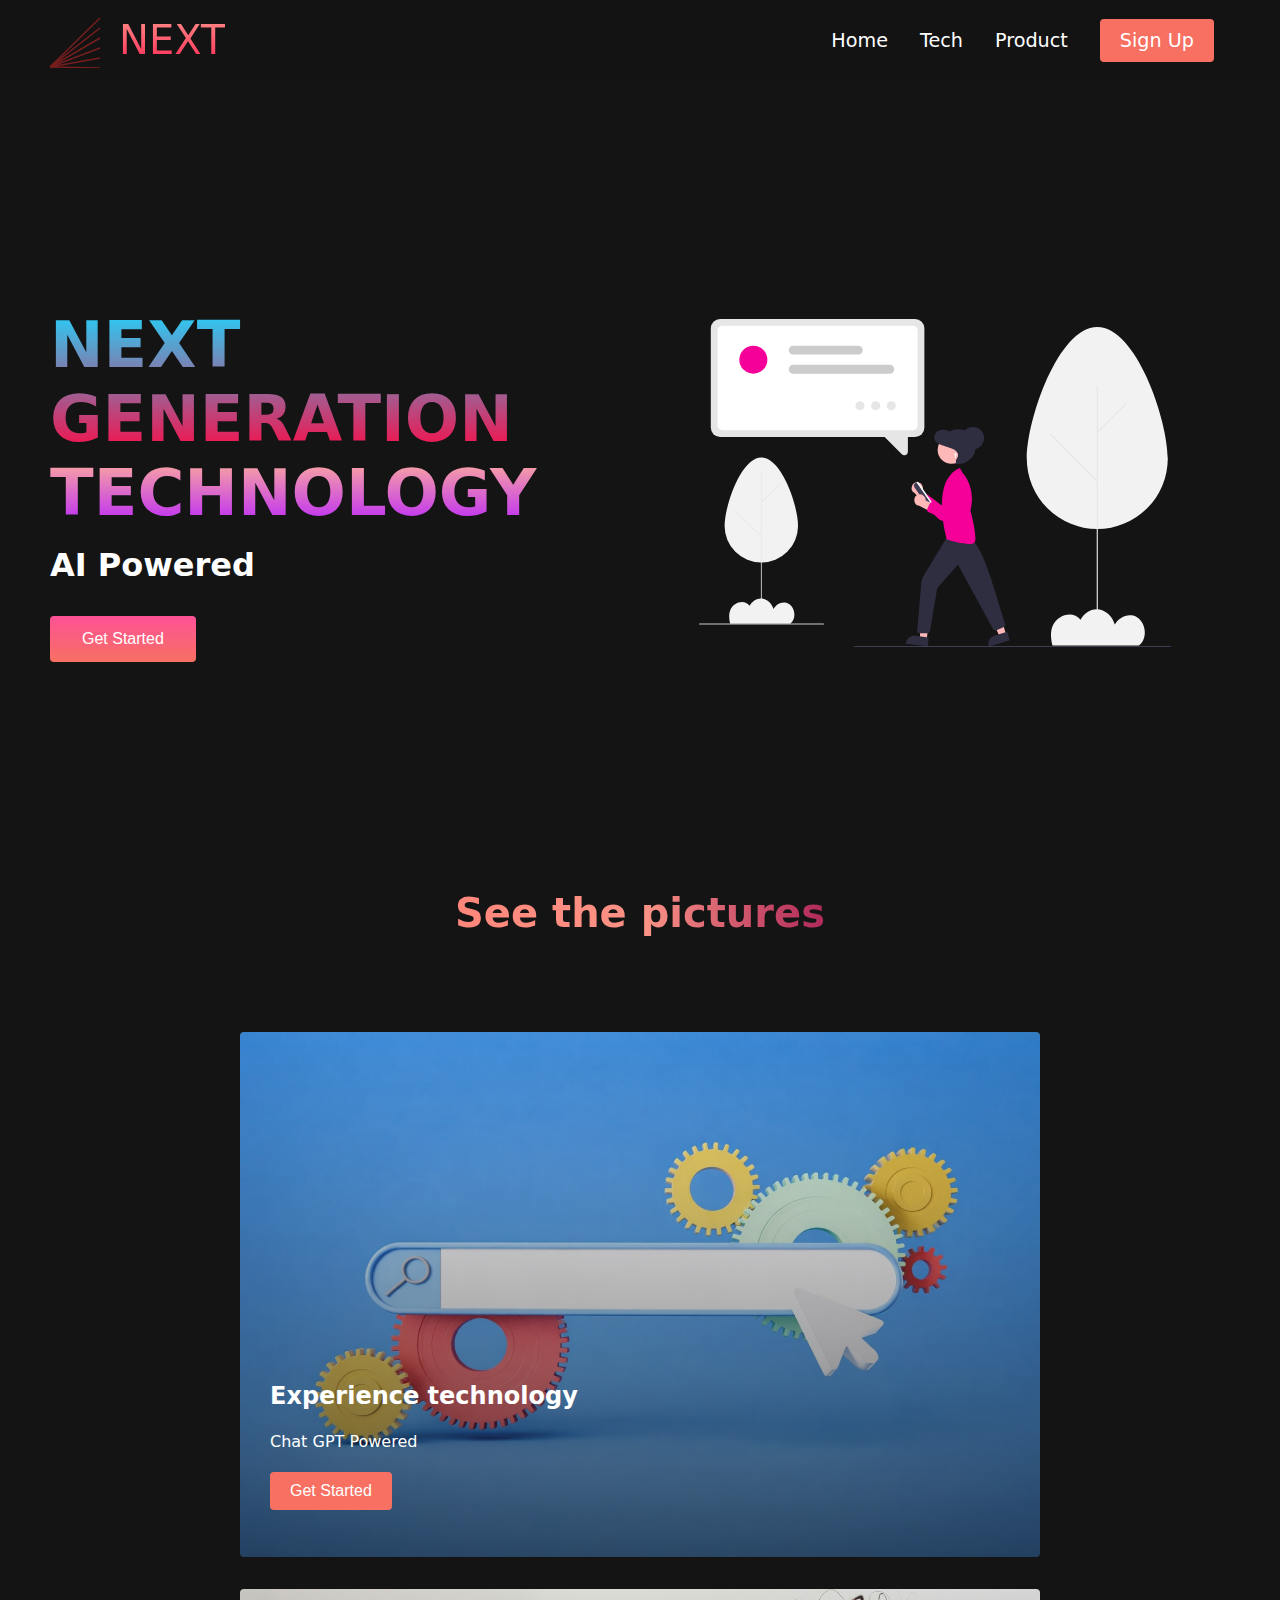
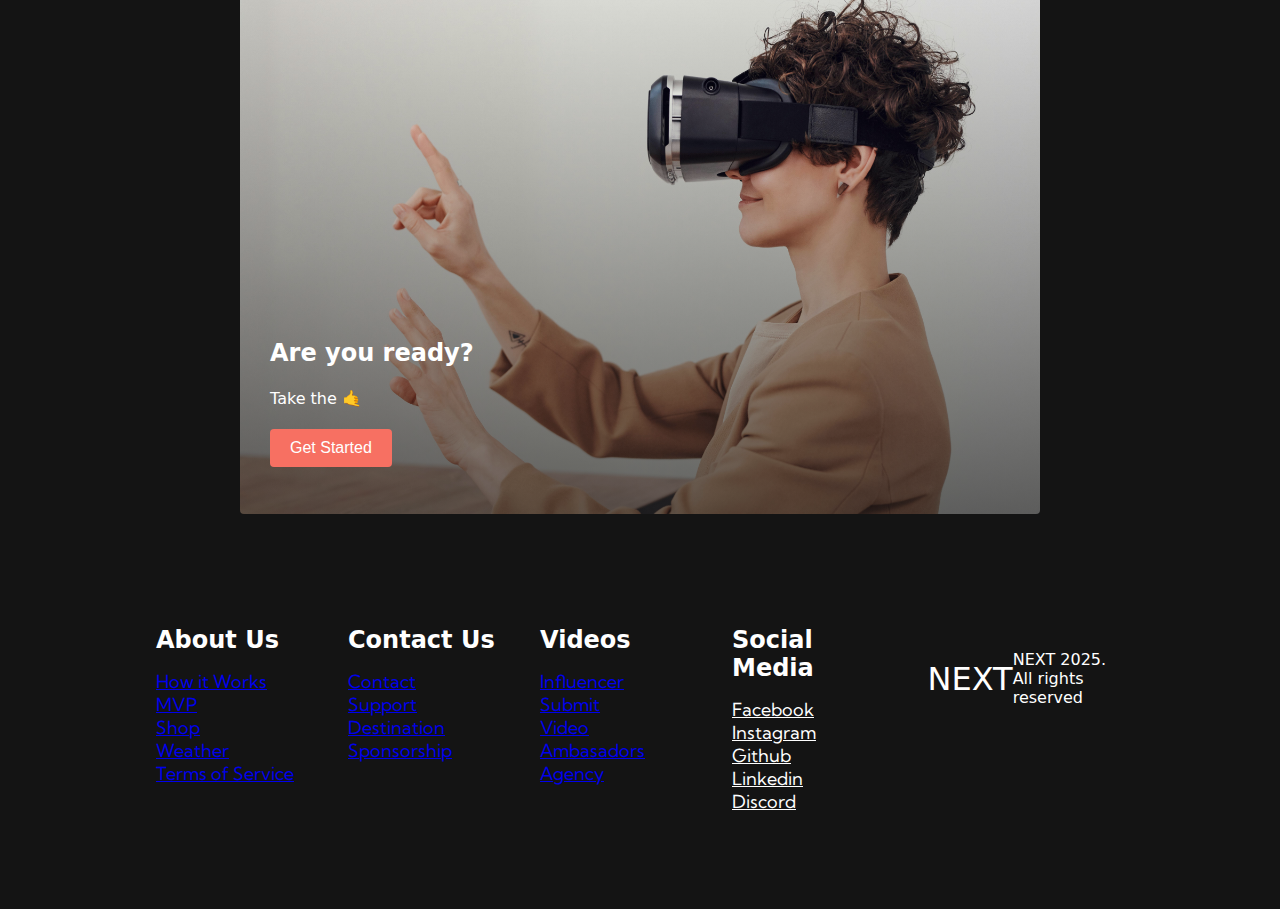
<file: index.html>
<!DOCTYPE html>
<html lang="en">
<head>
    <meta charset="UTF-8">
    <meta name="viewport" content="width=device-width, initial-scale=1.0">
    <title>NEXT Website</title>
    <link rel="stylesheet" href="style.css">
    <link href="https://fonts.googleapis.com/css2?family=Kumbh+Sans:wght@400;800&display=swap">

    <link
  rel="stylesheet"
  href="https://cdn.jsdelivr.net/npm/@fortawesome/fontawesome-free@6.5.0/css/all.min.css"
  integrity="sha512-C5pU+8ZZrVSu2VvulaHYodEc/WWEDuJeayQMZT6X0hgqP/d9vywgq6Z9erjRzCQXDpUe1koRaSPo6e7/jTEX1A=="
  crossorigin="anonymous"
  referrerpolicy="no-referrer"
>


</head>
<body>
    <!--Navbar Section-->
<nav class="navbar">
    <div class="navbar__container">
        <a href="/" id="navbar__logo">
            <h1 class = "i"> <svg width="69" height="50" xmlns="http://www.w3.org/2000/svg">

 <g class="my-line">
  <title>Layer 1</title>
  <line stroke="#000" stroke-linecap="undefined" stroke-linejoin="undefined" id="svg_1" x1="50" y1="50" x2="0" y2="49" fill="none"/>
  <line stroke="#000" stroke-linecap="undefined" stroke-linejoin="undefined" id="svg_6" x1="50" y1="40" x2="0" y2="49" fill="none"/>
  <line stroke="#000" stroke-linecap="undefined" stroke-linejoin="undefined" id="svg_8" x1="50" y1="30" x2="0" y2="49" fill="none"/>
  <line stroke="#000" stroke-linecap="undefined" stroke-linejoin="undefined" id="svg_10" x1="50" y1="20" x2="0" y2="49" fill="none"/>
  <line stroke="#000" stroke-linecap="undefined" stroke-linejoin="undefined" id="svg_14" x1="50" y1="10" x2="0" y2="49" fill="none"/>
  <line stroke="#000" stroke-linecap="undefined" stroke-linejoin="undefined" id="svg_16" x1="50" y1="0" x2="0" y2="49" fill="none"/>
 </g>
</svg></h1>
            NEXT</a>
        
            <div class="navbar__toggle" id="mobile-menu">
                <span class="bar"></span><span class="bar"></span>
                <span class="bar"></span>
            </div>
            <ul class="navbar__menu">
                <li class="navbar__item">
                    <a href="/" class="navbar__links">Home</a>
                </li>
                <li class="navbar__item">
                    <a href="tech.html" class="navbar__links">Tech</a>
                </li>
                <li class="navbar__item">
                    <a href="/" class="navbar__links">Product</a>
                </li>
                <li class="navbar__btn">
                    <a href="/" class="button"> Sign Up </a>
                </li>
            </ul>
    </div>
</nav>
 <!--Hero Section-->
<div class="main">
    <div class="main__container">
        <div class="main__content">
            <h1>NEXT GENERATION</h1>
            <h2>TECHNOLOGY</h2>
            <p>AI Powered</p>
            <button class = "main__btn">
                <a href="/">Get Started</a>
            </button>
        </div>
        <div class="main__img--container">
            <img src="images/undraw_modern-life_nfjp.svg" alt="pic" id="main__img">
        </div>  
    </div>
</div>

<!--Services Section-->

<div class="services">
<h1>See the pictures</h1>
<div class="services__container">
    <div class="services__card">
        <h2>Experience technology</h2>
        <p>Chat GPT Powered</p>
        <button> Get Started</button>
    </div>
   <div class="services__card">
        <h2>Are you ready?</h2>
        <p>Take the 🤙</p>
        <button> Get Started</button>
    </div>
</div>
</div>

<!-- Footer Section -->
<div class="footer__container">
    <div class="footer__links">
        <div class="footer__link--wrapper">
            <div class="footer__link--items">
                <h2>About Us</h2>
                <a href="/">How it Works</a>
                <a href="MVP/mvp.html">MVP</a>
                <a href="shop.html">Shop</a>
                <a href="weather.html">Weather</a>
                <a href="/">Terms of Service</a>
            </div>
            <div class="footer__link--items">
                <h2>Contact Us</h2>
                <a href="/">Contact</a>
                <a href="/">Support</a>
                <a href="/">Destination</a>
                <a href="/">Sponsorship</a>
            </div>
        
        
            <div class="footer__link--items">
                <h2>Videos</h2>
                <a href="/">Influencer</a>
                <a href="/">Submit</a>
                <a href="/">Video</a>
                <a href="/">Ambasadors</a>
                <a href="/">Agency</a>
            </div>
            
            <div class="footer__link--items">
                <h2>Social Media</h2>

                    <a href="/" class="social__icon--link" target="_blank">
                        <i class="fab fa-facebook"></i>
                        Facebook
                    </a>
                <a href="/" class="social__icon--link" target="_blank">
                        <i class="fab fa-instagram"></i>
                            Instagram
                </a>                       
                <a href="/" class="social__icon--link" target="_blank">
                        <i class="fab fa-github"></i>
                            Github          
                </a>         
                 <a href="/" class="social__icon--link" target="_blank">
                        <i class="fab fa-linkedin"></i>
                            Linkedin      
                </a>
                <a href="/" class="social__icon--link" target="_blank">
                        <i class="fab fa-discord"></i>
                            Discord        
                </a>
            </div>
        </div>
        <div class="social__media">
            <div class="social__media--wrap">
                <div class="footer__logo">
                    <a href="" id="footer__logo"><i class="fas 
                        fa-gem"></i>NEXT</a>
                </div>
                <p class="website__rights">NEXT 2025. All rights reserved</p>
                </div>
            </div>
        </div>
        </div>
    </div>

</div>


<script src="app.js"></script>
<script src="weather.js"></script>

</body>
</html>
</file>
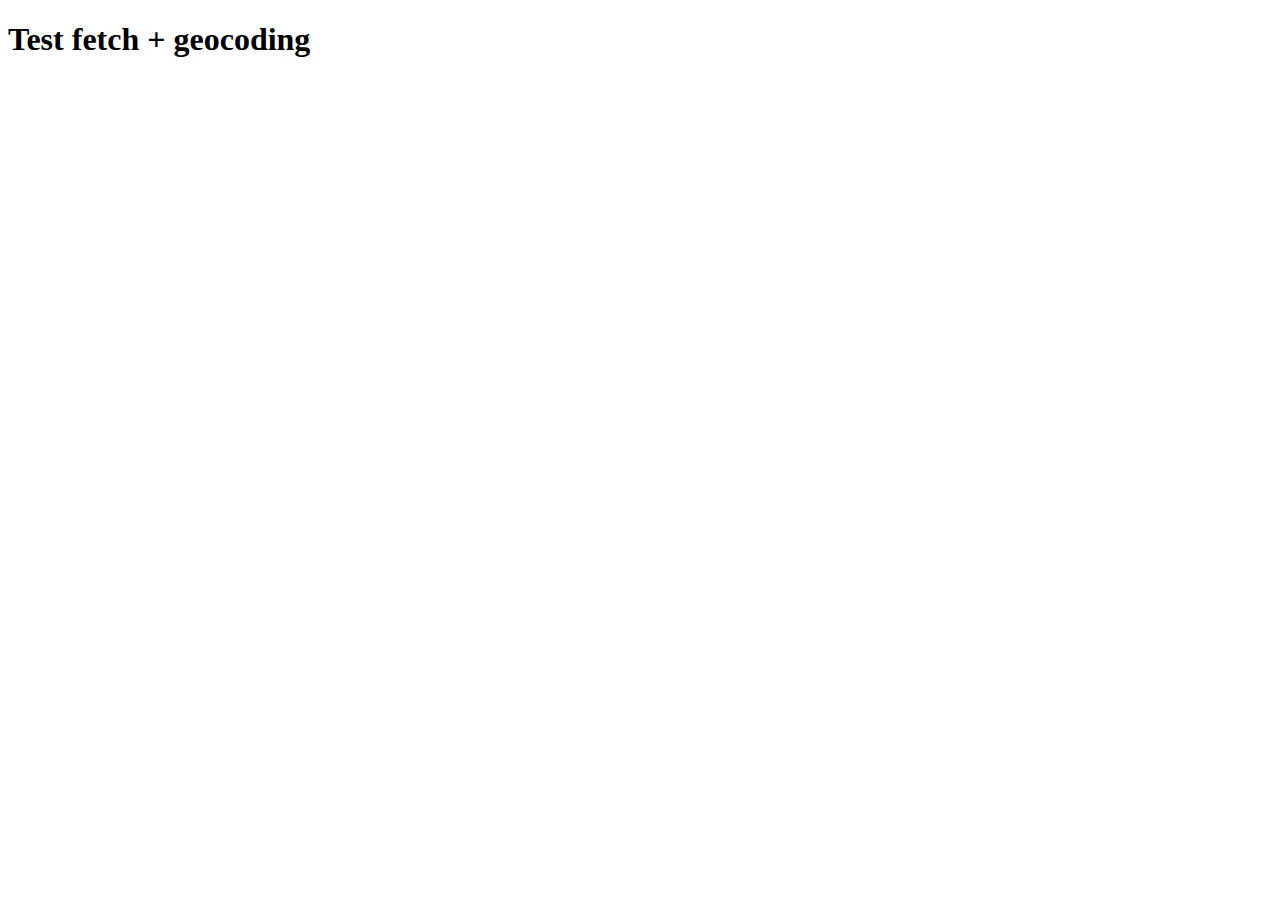
<file: geolocal.html>
<!DOCTYPE html>
<html lang="pl">
<head>
  <meta charset="UTF-8">
  <title>Test fetch</title>
</head>
<body>
  <h1>Test fetch + geocoding</h1>

  <script>
  const API_KEY = "x";
    const CITY = "Warsaw";

    console.log("✳️ Script wystartował");

    const url = `https://api.openweathermap.org/geo/1.0/direct?q=${CITY}&limit=1&appid=${API_KEY}`;
    console.log("🔗 URL:", url);

    fetch(url)
      .then(res => {
        console.log("✅ Odpowiedź z serwera, status:", res.status);
        return res.json();
      })
      .then(data => {
        console.log("📦 JSON z geocoding:", data);
        if (!data || data.length === 0) {
          console.log("⚠️ Brak wyników dla miasta");
          return;
        }
        const first = data[0];
        console.log("📍 Miasto:", first.name, "lat:", first.lat, "lon:", first.lon);
      })
      .catch(err => {
        console.error("💥 Błąd fetch:", err);
      });
  </script>
</body>
</html>
</file>
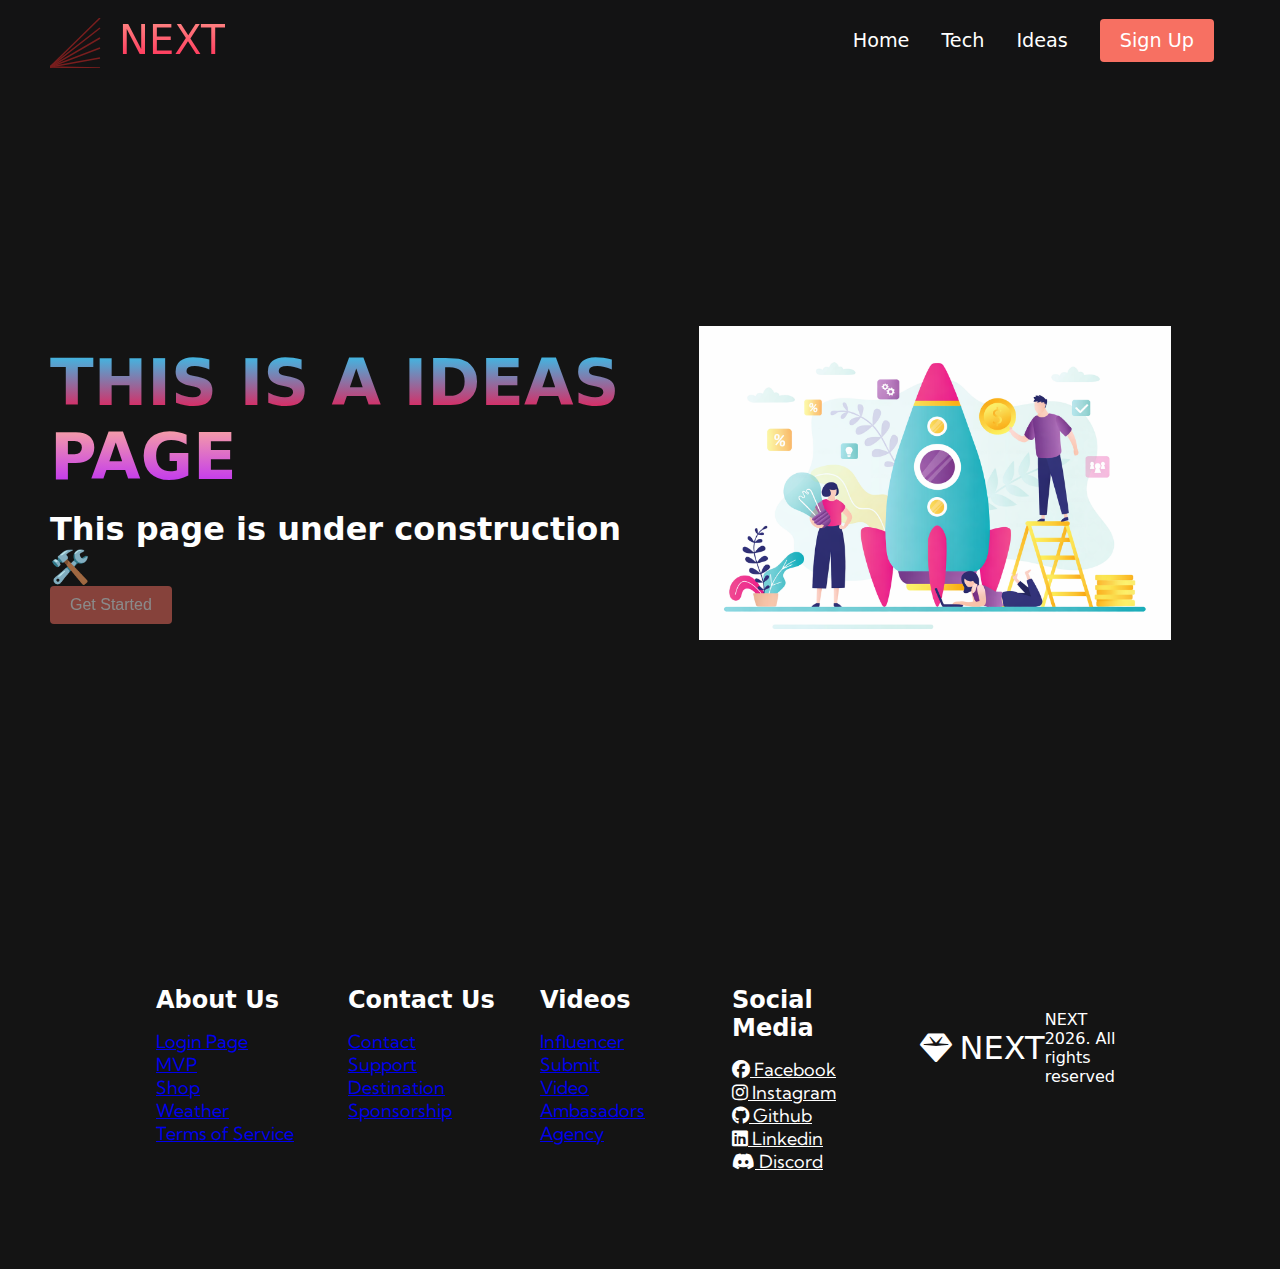
<file: product.html>
<!DOCTYPE html>
<html lang="en">
<head>
    <meta charset="UTF-8">
    <meta name="viewport" content="width=device-width, initial-scale=1.0">
    <title>NEXT Website</title>
    <link rel="stylesheet" href="style.css">
    <link href="https://fonts.googleapis.com/css2?family=Kumbh+Sans:wght@400;800&display=swap">

<link href="https://fonts.googleapis.com/css2?family=Kumbh+Sans:wght@400;800&display=swap">

    <link
     rel="stylesheet" href="https://cdnjs.cloudflare.com/ajax/libs/font-awesome/6.5.0/css/all.min.css"
>



</head>
<body>
    <!--Navbar Section-->
<nav class="navbar">
    <div class="navbar__container">
        <a href="/" id="navbar__logo">
            <h1 class = "i"> <svg width="69" height="50" xmlns="http://www.w3.org/2000/svg">

 <g class="my-line">
  <title>Layer 1</title>
  <line stroke="#000" stroke-linecap="undefined" stroke-linejoin="undefined" id="svg_1" x1="50" y1="50" x2="0" y2="49" fill="none"/>
  <line stroke="#000" stroke-linecap="undefined" stroke-linejoin="undefined" id="svg_6" x1="50" y1="40" x2="0" y2="49" fill="none"/>
  <line stroke="#000" stroke-linecap="undefined" stroke-linejoin="undefined" id="svg_8" x1="50" y1="30" x2="0" y2="49" fill="none"/>
  <line stroke="#000" stroke-linecap="undefined" stroke-linejoin="undefined" id="svg_10" x1="50" y1="20" x2="0" y2="49" fill="none"/>
  <line stroke="#000" stroke-linecap="undefined" stroke-linejoin="undefined" id="svg_14" x1="50" y1="10" x2="0" y2="49" fill="none"/>
  <line stroke="#000" stroke-linecap="undefined" stroke-linejoin="undefined" id="svg_16" x1="50" y1="0" x2="0" y2="49" fill="none"/>
 </g>
</svg></h1>
            NEXT</a>
        
            <div class="navbar__toggle" id="mobile-menu">
                <span class="bar"></span><span class="bar"></span>
                <span class="bar"></span>
            </div>
            <ul class="navbar__menu">
                <li class="navbar__item">
                    <a href="/" class="navbar__links">Home</a>
                </li>
                <li class="navbar__item">
                    <a href="tech.html" class="navbar__links">Tech</a>
                </li>
                <li class="navbar__item">
                    <a href="product.html" class="navbar__links">Ideas</a>
                </li>
                <li class="navbar__btn">
                    <a href="LoginPage/login.html" class="button"> Sign Up </a>
                </li>
            </ul>
    </div>
</nav>
 <!--Hero Section-->
<div class="main">
    <div class="main__container">
        <div class="main__content">
            <h1>THIS IS A IDEAS</h1>
            <h2>PAGE</h2>
            <p>This page is under construction 🛠️</p>
            <button class = "main__btn1">
                <a>Get Started</a>
            </button>
        </div>
        <div class="main__img--container">
            <img src="images/pic5.png" alt="pic" id="main__img">
        </div>  
    </div>
</div>

<!--Services Section-->



<!-- Footer Section -->
<div class="footer__container">
    <div class="footer__links">
        <div class="footer__link--wrapper">
            <div class="footer__link--items">
                <h2>About Us</h2>
                <a href="LoginPage/login.html">Login Page</a>
                <a href="MVP/mvp.html">MVP</a>
                <a href="shop.html">Shop</a>
                <a href="weather.html">Weather</a>
                <a href="/">Terms of Service</a>
            </div>
            <div class="footer__link--items">
                <h2>Contact Us</h2>
                <a href="/">Contact</a>
                <a href="/">Support</a>
                <a href="/">Destination</a>
                <a href="/">Sponsorship</a>
            </div>
        
        
            <div class="footer__link--items">
                <h2>Videos</h2>
                <a href="/">Influencer</a>
                <a href="/">Submit</a>
                <a href="/">Video</a>
                <a href="/">Ambasadors</a>
                <a href="/">Agency</a>
            </div>
            
            <div class="footer__link--items">
                <h2>Social Media</h2>

                    <a href="/" class="social__icon--link" target="_blank">
                        <i class="fab fa-facebook"></i>
                        Facebook
                    </a>
                <a href="/" class="social__icon--link" target="_blank">
                        <i class="fab fa-instagram"></i>
                            Instagram
                </a>                       
                <a href="https://github.com/erykstack" class="social__icon--link" target="_blank">
                        <i class="fab fa-github"></i>
                            Github          
                </a>         
                 <a href="/" class="social__icon--link" target="_blank">
                        <i class="fab fa-linkedin"></i>
                            Linkedin      
                </a>
                <a href="/" class="social__icon--link" target="_blank">
                        <i class="fab fa-discord"></i>
                            Discord        
                </a>
            </div>
        </div>
        <div class="social__media">
            <div class="social__media--wrap">
                <div class="footer__logo">
                    <a href="index.html" id="footer__logo"><i class="fas 
                        fa-gem"></i>NEXT</a>
                </div>
                <p class="website__rights">NEXT 2026. All rights reserved</p>
                </div>
            </div>
        </div>
        </div>
    </div>

</div>


<script src="app.js"></script>

</body>
</html>
</file>
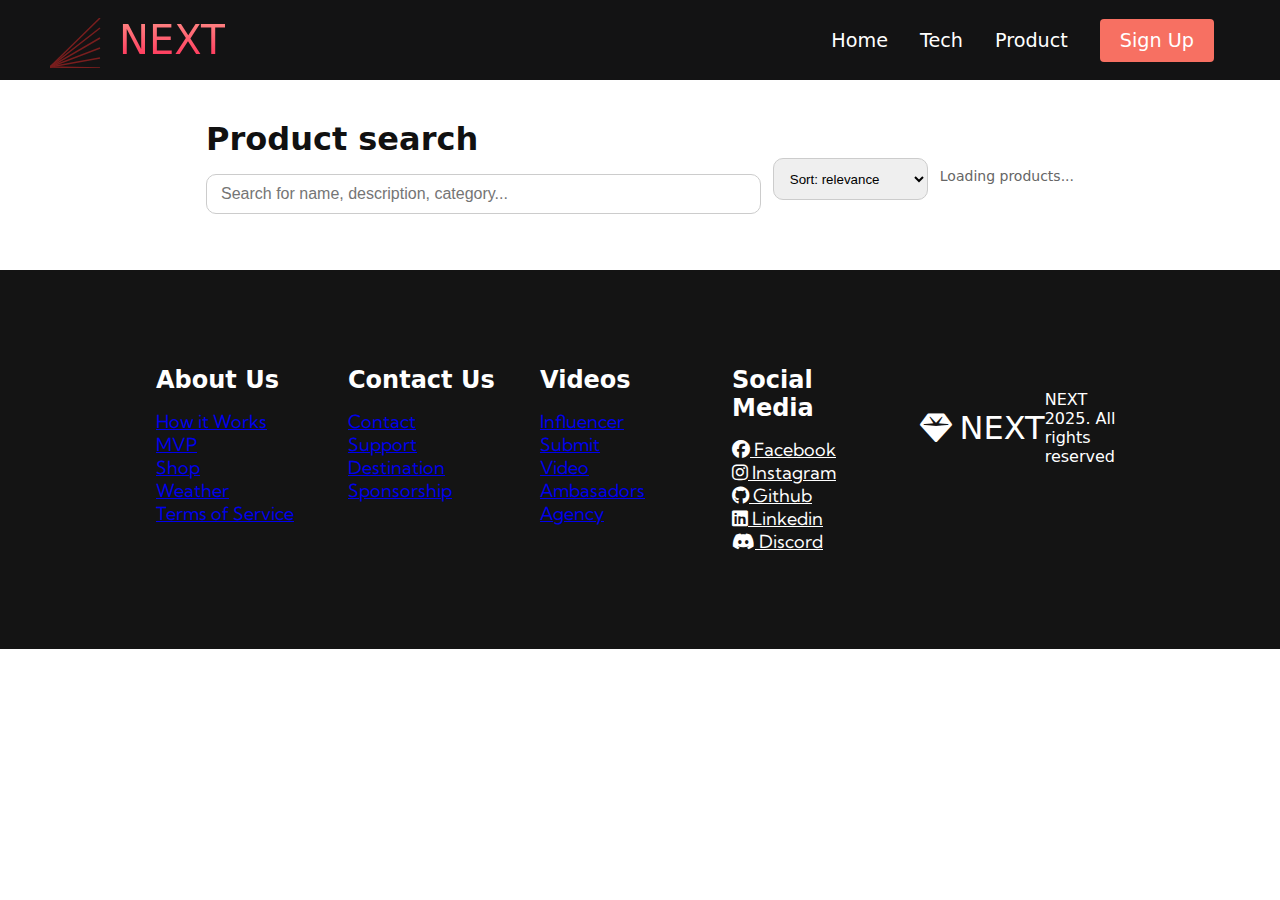
<file: shop.html>
<!DOCTYPE html>
<html lang="en">
<head>
    <meta charset="UTF-8">
    <meta name="viewport" content="width=device-width, initial-scale=1.0">
    <title>Online Shop</title>
    <link rel="stylesheet" href="style.css">
    <link rel="stylesheet" href="shop.css">
    <link href="https://fonts.googleapis.com/css2?family=Kumbh+Sans:wght@400;800&display=swap">

    <link
     rel="stylesheet" href="https://cdnjs.cloudflare.com/ajax/libs/font-awesome/6.5.0/css/all.min.css"
>


</head>
<body>
    <!--Navbar Section-->
<nav class="navbar">
    <div class="navbar__container">
        <a href="/" id="navbar__logo">
            <h1 class = "i"> <svg width="69" height="50" xmlns="http://www.w3.org/2000/svg">

 <g class="my-line">
  <title>Layer 1</title>
  <line stroke="#000" stroke-linecap="undefined" stroke-linejoin="undefined" id="svg_1" x1="50" y1="50" x2="0" y2="49" fill="none"/>
  <line stroke="#000" stroke-linecap="undefined" stroke-linejoin="undefined" id="svg_6" x1="50" y1="40" x2="0" y2="49" fill="none"/>
  <line stroke="#000" stroke-linecap="undefined" stroke-linejoin="undefined" id="svg_8" x1="50" y1="30" x2="0" y2="49" fill="none"/>
  <line stroke="#000" stroke-linecap="undefined" stroke-linejoin="undefined" id="svg_10" x1="50" y1="20" x2="0" y2="49" fill="none"/>
  <line stroke="#000" stroke-linecap="undefined" stroke-linejoin="undefined" id="svg_14" x1="50" y1="10" x2="0" y2="49" fill="none"/>
  <line stroke="#000" stroke-linecap="undefined" stroke-linejoin="undefined" id="svg_16" x1="50" y1="0" x2="0" y2="49" fill="none"/>
 </g>
</svg></h1>
            NEXT</a>
        
            <div class="navbar__toggle" id="mobile-menu">
                <span class="bar"></span><span class="bar"></span>
                <span class="bar"></span>
            </div>
            <ul class="navbar__menu">
                <li class="navbar__item">
                    <a href="/" class="navbar__links">Home</a>
                </li>
                <li class="navbar__item">
                    <a href="tech.html" class="navbar__links">Tech</a>
                </li>
                <li class="navbar__item">
                    <a href="/" class="navbar__links">Product</a>
                </li>
                <li class="navbar__btn">
                    <a href="/" class="button"> Sign Up </a>
                </li>
            </ul>
    </div>
</nav>


<!-- Shop Section -->
 
<main class ="container">
    <h1>Product search</h1>
    <div class="search-row">
        <div class="search-box">
         <input
            type = "text"
            id = "searchInput"
            placeholder="Search for name, description, category..."
            autocomplete="off"
            />
            <ul id = "suggestions" class="suggestions hidden" role="listbox" aria-label="Hints"></ul>
        </div>
       
        
        <select id="sortSelect" class="sort">

            <option value = "relevance">Sort: relevance</option>
            <option value = "priceAsc">Price: Ascending</option>
            <option value = "priceDesc">Price: Descending</option>
            <option value = "titleAsc">Title: A-Z</option>
            <option value = "titleDesc">Title: Z-A</option>
            
        </select>
        <div id= "status" class="status">Loading products...</div>
        
    </div>
    <section id="products" class="products" aria-live="polite"></section>
</main>

<!-- Footer Section -->
<div class="footer__container">
    <div class="footer__links">
        <div class="footer__link--wrapper">
            <div class="footer__link--items">
                <h2>About Us</h2>
                <a href="/">How it Works</a>
                 <a href="MVP/mvp.html">MVP</a>
                <a href="shop.html">Shop</a>
                <a href="weather.html">Weather</a>
                <a href="/">Terms of Service</a>
            </div>
            <div class="footer__link--items">
                <h2>Contact Us</h2>
                <a href="/">Contact</a>
                <a href="/">Support</a>
                <a href="/">Destination</a>
                <a href="/">Sponsorship</a>
            </div>
        
        
            <div class="footer__link--items">
                <h2>Videos</h2>
                <a href="/">Influencer</a>
                <a href="/">Submit</a>
                <a href="/">Video</a>
                <a href="/">Ambasadors</a>
                <a href="/">Agency</a>
            </div>
            
            <div class="footer__link--items">
                <h2>Social Media</h2>

                    <a href="/" class="social__icon--link" target="_blank">
                        <i class="fab fa-facebook"></i>
                        Facebook
                    </a>
                <a href="/" class="social__icon--link" target="_blank">
                        <i class="fab fa-instagram"></i>
                            Instagram
                </a>                       
                <a href="/" class="social__icon--link" target="_blank">
                        <i class="fab fa-github"></i>
                            Github          
                </a>         
                 <a href="/" class="social__icon--link" target="_blank">
                        <i class="fab fa-linkedin"></i>
                            Linkedin      
                </a>
                <a href="/" class="social__icon--link" target="_blank">
                        <i class="fab fa-discord"></i>
                            Discord        
                </a>
            </div>
        </div>
        <div class="social__media">
            <div class="social__media--wrap">
                <div class="footer__logo">
                    <a href="" id="footer__logo"><i class="fas 
                        fa-gem"></i>NEXT</a>
                </div>
                <p class="website__rights">NEXT 2025. All rights reserved</p>
                </div>
            </div>
        </div>
        </div>
    </div>

</div>


<script src="shop.js" defer></script>
<script src="app.js"></script>

</body>
</html>
</file>
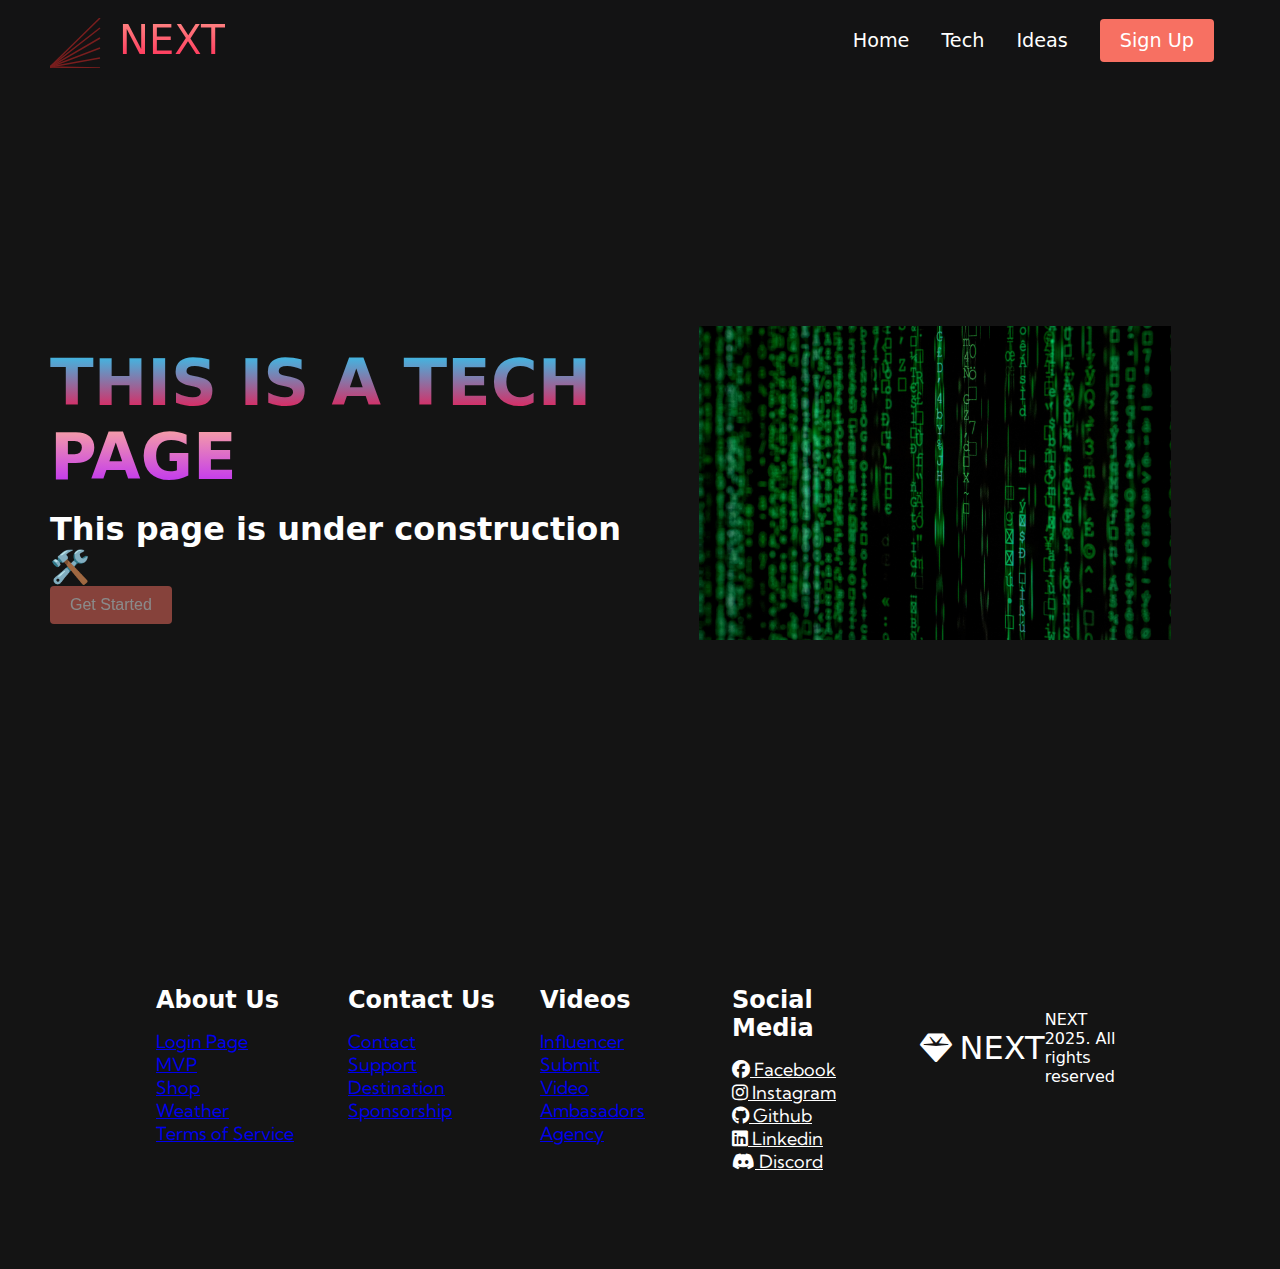
<file: tech.html>
<!DOCTYPE html>
<html lang="en">
<head>
    <meta charset="UTF-8">
    <meta name="viewport" content="width=device-width, initial-scale=1.0">
    <title>NEXT Website</title>
    <link rel="stylesheet" href="style.css">
    <link href="https://fonts.googleapis.com/css2?family=Kumbh+Sans:wght@400;800&display=swap">

<link href="https://fonts.googleapis.com/css2?family=Kumbh+Sans:wght@400;800&display=swap">

    <link
     rel="stylesheet" href="https://cdnjs.cloudflare.com/ajax/libs/font-awesome/6.5.0/css/all.min.css"
>



</head>
<body>
    <!--Navbar Section-->
<nav class="navbar">
    <div class="navbar__container">
        <a href="/" id="navbar__logo">
            <h1 class = "i"> <svg width="69" height="50" xmlns="http://www.w3.org/2000/svg">

 <g class="my-line">
  <title>Layer 1</title>
  <line stroke="#000" stroke-linecap="undefined" stroke-linejoin="undefined" id="svg_1" x1="50" y1="50" x2="0" y2="49" fill="none"/>
  <line stroke="#000" stroke-linecap="undefined" stroke-linejoin="undefined" id="svg_6" x1="50" y1="40" x2="0" y2="49" fill="none"/>
  <line stroke="#000" stroke-linecap="undefined" stroke-linejoin="undefined" id="svg_8" x1="50" y1="30" x2="0" y2="49" fill="none"/>
  <line stroke="#000" stroke-linecap="undefined" stroke-linejoin="undefined" id="svg_10" x1="50" y1="20" x2="0" y2="49" fill="none"/>
  <line stroke="#000" stroke-linecap="undefined" stroke-linejoin="undefined" id="svg_14" x1="50" y1="10" x2="0" y2="49" fill="none"/>
  <line stroke="#000" stroke-linecap="undefined" stroke-linejoin="undefined" id="svg_16" x1="50" y1="0" x2="0" y2="49" fill="none"/>
 </g>
</svg></h1>
            NEXT</a>
        
            <div class="navbar__toggle" id="mobile-menu">
                <span class="bar"></span><span class="bar"></span>
                <span class="bar"></span>
            </div>
            <ul class="navbar__menu">
                <li class="navbar__item">
                    <a href="index.html" class="navbar__links">Home</a>
                </li>
                <li class="navbar__item">
                    <a href="tech.html" class="navbar__links">Tech</a>
                </li>
                <li class="navbar__item">
                    <a href="product.html" class="navbar__links">Ideas</a>
                </li>
                <li class="navbar__btn">
                    <a href="LoginPage/login.html" class="button"> Sign Up </a>
                </li>
            </ul>
    </div>
</nav>
 <!--Hero Section-->
<div class="main">
    <div class="main__container">
        <div class="main__content">
            <h1>THIS IS A TECH</h1>
            <h2>PAGE</h2>
            <p>This page is under construction 🛠️</p>
            <button class = "main__btn1">
                <a>Get Started</a>
            </button>
        </div>
        <div class="main__img--container">
            <img src="images/pic3.jpg" alt="pic" id="main__img">
        </div>  
    </div>
</div>

<!--Services Section-->



<!-- Footer Section -->
<div class="footer__container">
    <div class="footer__links">
        <div class="footer__link--wrapper">
            <div class="footer__link--items">
                <h2>About Us</h2>
                <a href="LoginPage/login.html">Login Page</a>
                <a href="MVP/mvp.html">MVP</a>
                <a href="shop.html">Shop</a>
                <a href="weather.html">Weather</a>
                <a href="/">Terms of Service</a>
            </div>
            <div class="footer__link--items">
                <h2>Contact Us</h2>
                <a href="/">Contact</a>
                <a href="/">Support</a>
                <a href="/">Destination</a>
                <a href="/">Sponsorship</a>
            </div>
        
        
            <div class="footer__link--items">
                <h2>Videos</h2>
                <a href="/">Influencer</a>
                <a href="/">Submit</a>
                <a href="/">Video</a>
                <a href="/">Ambasadors</a>
                <a href="/">Agency</a>
            </div>
            
            <div class="footer__link--items">
                <h2>Social Media</h2>

                    <a href="/" class="social__icon--link" target="_blank">
                        <i class="fab fa-facebook"></i>
                        Facebook
                    </a>
                <a href="/" class="social__icon--link" target="_blank">
                        <i class="fab fa-instagram"></i>
                            Instagram
                </a>                       
                <a href="/" class="social__icon--link" target="_blank">
                        <i class="fab fa-github"></i>
                            Github          
                </a>         
                 <a href="/" class="social__icon--link" target="_blank">
                        <i class="fab fa-linkedin"></i>
                            Linkedin      
                </a>
                <a href="/" class="social__icon--link" target="_blank">
                        <i class="fab fa-discord"></i>
                            Discord        
                </a>
            </div>
        </div>
        <div class="social__media">
            <div class="social__media--wrap">
                <div class="footer__logo">
                    <a href="" id="footer__logo"><i class="fas 
                        fa-gem"></i>NEXT</a>
                </div>
                <p class="website__rights">NEXT 2025. All rights reserved</p>
                </div>
            </div>
        </div>
        </div>
    </div>

</div>


<script src="app.js"></script>

</body>
</html>
</file>
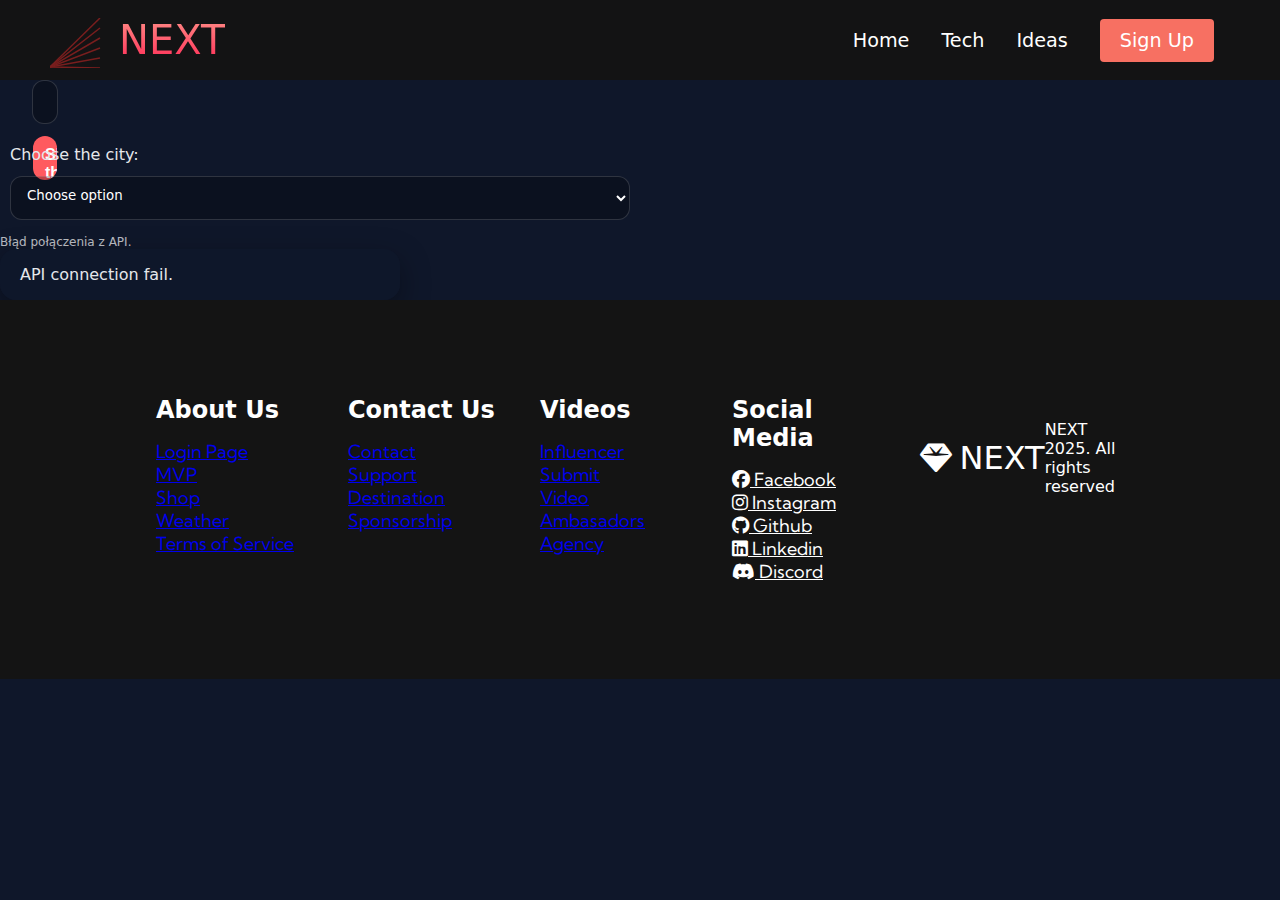
<file: weather.html>
<!DOCTYPE html>
<html lang="pl">
<head>
    <meta charset="UTF-8" />
    <title>Weather widget</title>

    <link rel="stylesheet" href="style.css">
   
    <link href="https://fonts.googleapis.com/css2?family=Kumbh+Sans:wght@400;800&display=swap">

    <link
     rel="stylesheet" href="https://cdnjs.cloudflare.com/ajax/libs/font-awesome/6.5.0/css/all.min.css"
>

</head>
<body>
    <!--Navbar Section-->
<nav class="navbar">
    <div class="navbar__container">
        <a href="/" id="navbar__logo">
            <h1 class = "i"> <svg width="69" height="50" xmlns="http://www.w3.org/2000/svg">

 <g class="my-line">
  <title>Layer 1</title>
  <line stroke="#000" stroke-linecap="undefined" stroke-linejoin="undefined" id="svg_1" x1="50" y1="50" x2="0" y2="49" fill="none"/>
  <line stroke="#000" stroke-linecap="undefined" stroke-linejoin="undefined" id="svg_6" x1="50" y1="40" x2="0" y2="49" fill="none"/>
  <line stroke="#000" stroke-linecap="undefined" stroke-linejoin="undefined" id="svg_8" x1="50" y1="30" x2="0" y2="49" fill="none"/>
  <line stroke="#000" stroke-linecap="undefined" stroke-linejoin="undefined" id="svg_10" x1="50" y1="20" x2="0" y2="49" fill="none"/>
  <line stroke="#000" stroke-linecap="undefined" stroke-linejoin="undefined" id="svg_14" x1="50" y1="10" x2="0" y2="49" fill="none"/>
  <line stroke="#000" stroke-linecap="undefined" stroke-linejoin="undefined" id="svg_16" x1="50" y1="0" x2="0" y2="49" fill="none"/>
 </g>
</svg></h1>
            NEXT</a>
        
            <div class="navbar__toggle" id="mobile-menu">
                <span class="bar"></span><span class="bar"></span>
                <span class="bar"></span>
            </div>
            <ul class="navbar__menu">
                <li class="navbar__item">
                    <a href="/" class="navbar__links">Home</a>
                </li>
                <li class="navbar__item">
                    <a href="tech.html" class="navbar__links">Tech</a>
                </li>
                <li class="navbar__item">
                    <a href="product.html" class="navbar__links">Ideas</a>
                </li>
                <li class="navbar__btn">
                    <a href="/" class="button"> Sign Up </a>
                </li>
            </ul>
    </div>
</nav>


<div class="city__input">
    <input id="city__input" type="text" placeholder="Type the city eg. Warsaw">
    <button id="city__save">Show the weather</button>
</div>

<div class="city__select">
    <label for=" city-select">Choose the city:</label>
    <select id= "city-select">
        <option value = "">Choose option</option>
        <option value = "Warsaw">Warsaw</option>   
        <option value = "Krakow">Krakow</option>
        <option value = "Gdansk">Gdansk</option>
        <option value = "Tokyo">Tokyo</option>
        <option value = "Osaka">Osaka</option>
        <option value = "Madrid">Madrid</option>
        <option value = "Berlin">Berlin</option>
        <option value = "Prague">Prague</option>
        <option value = "Sydney">Sydney</option>
        <option value = "New York" >New York</option>
        <option value = "Paris">Paris</option>
        <option value = "Taiwan">Taiwan</option>

    </select>
</div>

<div id="cityLocalization">
    Geographical coordination of the City
</div>

<div class="weather-widget" id="weather-widget">
    Weather loading…
</div>

<div class="footer__container">
    <div class="footer__links">
        <div class="footer__link--wrapper">
            <div class="footer__link--items">
                <h2>About Us</h2>
               <a href="LoginPage/login.html">Login Page</a>
                <a href="MVP/mvp.html">MVP</a>
                <a href="shop.html">Shop</a>
                <a href="weather.html">Weather</a>
                <a href="/">Terms of Service</a>
            </div>
            <div class="footer__link--items">
                <h2>Contact Us</h2>
                <a href="/">Contact</a>
                <a href="/">Support</a>
                <a href="/">Destination</a>
                <a href="/">Sponsorship</a>
            </div>
        
        
            <div class="footer__link--items">
                <h2>Videos</h2>
                <a href="/">Influencer</a>
                <a href="/">Submit</a>
                <a href="/">Video</a>
                <a href="/">Ambasadors</a>
                <a href="/">Agency</a>
            </div>
            
            <div class="footer__link--items">
                <h2>Social Media</h2>

                    <a href="/" class="social__icon--link" target="_blank">
                        <i class="fab fa-facebook"></i>
                        Facebook
                    </a>
                <a href="/" class="social__icon--link" target="_blank">
                        <i class="fab fa-instagram"></i>
                            Instagram
                </a>                       
                <a href="/" class="social__icon--link" target="_blank">
                        <i class="fab fa-github"></i>
                            Github          
                </a>         
                 <a href="/" class="social__icon--link" target="_blank">
                        <i class="fab fa-linkedin"></i>
                            Linkedin      
                </a>
                <a href="/" class="social__icon--link" target="_blank">
                        <i class="fab fa-discord"></i>
                            Discord        
                </a>
            </div>
        </div>
        <div class="social__media">
            <div class="social__media--wrap">
                <div class="footer__logo">
                    <a href="" id="footer__logo"><i class="fas 
                        fa-gem"></i>NEXT</a>
                </div>
                <p class="website__rights">NEXT 2025. All rights reserved</p>
                </div>
            </div>
        </div>
        </div>
    </div>

</div>

<script src="weather.js"></script>
<script src="app.js"></script>
</body>
</html>
</file>
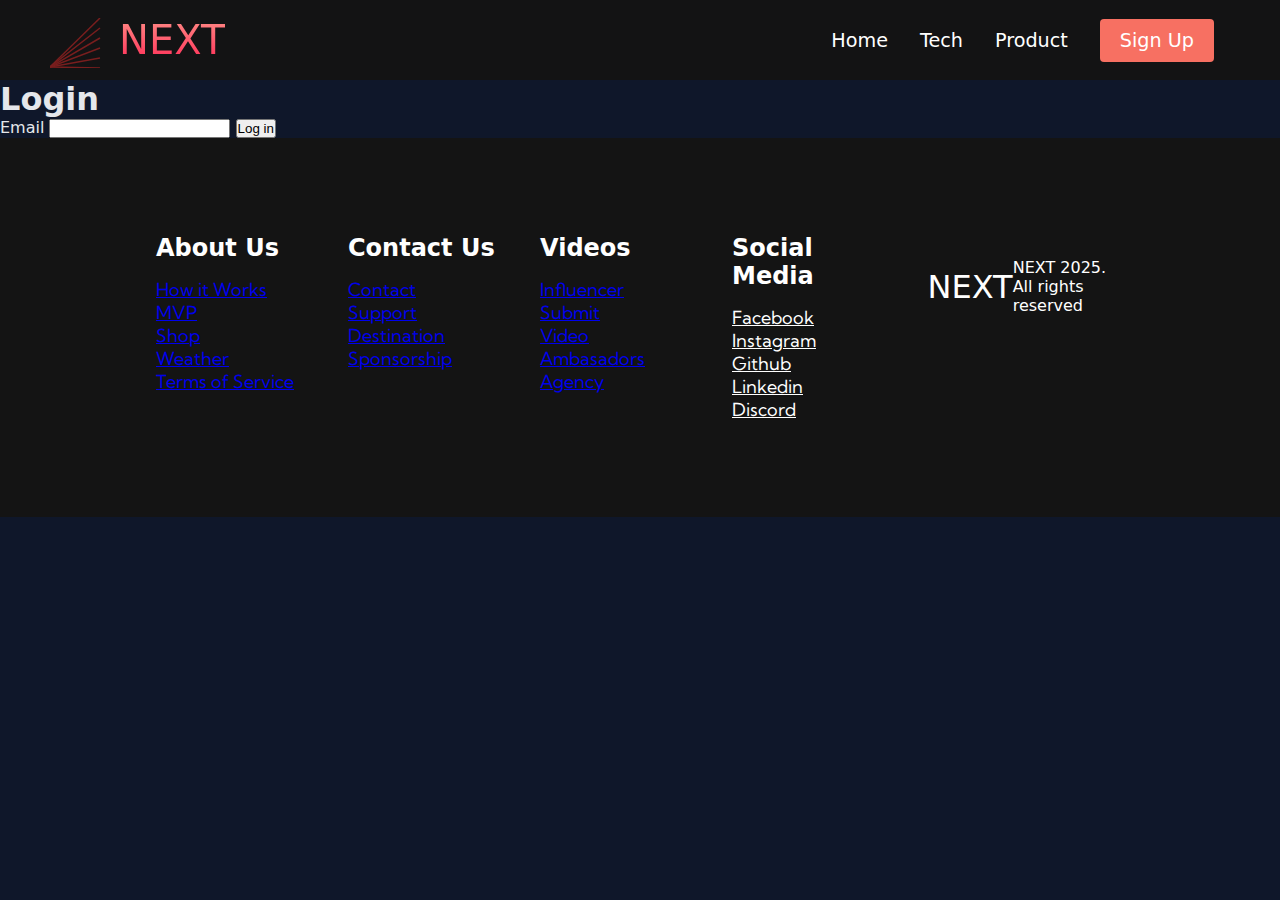
<file: LoginPage/login.html>
<!DOCTYPE html>
<html lang="en">
<head>
    <meta charset="UTF-8">
    <meta name="viewport" content="width=device-width, initial-scale=1.0">
    <title>NEXT Website</title>
    <link rel="stylesheet" href="../style.css">
    <link rel="stylesheet" href="login.css">
    <link href="https://fonts.googleapis.com/css2?family=Kumbh+Sans:wght@400;800&display=swap">

    <link
  rel="stylesheet"
  href="https://cdn.jsdelivr.net/npm/@fortawesome/fontawesome-free@6.5.0/css/all.min.css"
  integrity="sha512-C5pU+8ZZrVSu2VvulaHYodEc/WWEDuJeayQMZT6X0hgqP/d9vywgq6Z9erjRzCQXDpUe1koRaSPo6e7/jTEX1A=="
  crossorigin="anonymous"
  referrerpolicy="no-referrer"
>


</head>
<body>
    <!--Navbar Section-->
<nav class="navbar">
    <div class="navbar__container">
        <a href="/" id="navbar__logo">
            <h1 class = "i"> <svg width="69" height="50" xmlns="http://www.w3.org/2000/svg">

 <g class="my-line">
  <title>Layer 1</title>
  <line stroke="#000" stroke-linecap="undefined" stroke-linejoin="undefined" id="svg_1" x1="50" y1="50" x2="0" y2="49" fill="none"/>
  <line stroke="#000" stroke-linecap="undefined" stroke-linejoin="undefined" id="svg_6" x1="50" y1="40" x2="0" y2="49" fill="none"/>
  <line stroke="#000" stroke-linecap="undefined" stroke-linejoin="undefined" id="svg_8" x1="50" y1="30" x2="0" y2="49" fill="none"/>
  <line stroke="#000" stroke-linecap="undefined" stroke-linejoin="undefined" id="svg_10" x1="50" y1="20" x2="0" y2="49" fill="none"/>
  <line stroke="#000" stroke-linecap="undefined" stroke-linejoin="undefined" id="svg_14" x1="50" y1="10" x2="0" y2="49" fill="none"/>
  <line stroke="#000" stroke-linecap="undefined" stroke-linejoin="undefined" id="svg_16" x1="50" y1="0" x2="0" y2="49" fill="none"/>
 </g>
</svg></h1>
            NEXT</a>
        
            <div class="navbar__toggle" id="mobile-menu">
                <span class="bar"></span><span class="bar"></span>
                <span class="bar"></span>
            </div>
            <ul class="navbar__menu">
                <li class="navbar__item">
                    <a href="/" class="navbar__links">Home</a>
                </li>
                <li class="navbar__item">
                    <a href="tech.html" class="navbar__links">Tech</a>
                </li>
                <li class="navbar__item">
                    <a href="/" class="navbar__links">Product</a>
                </li>
                <li class="navbar__btn">
                    <a href="/" class="button"> Sign Up </a>
                </li>
            </ul>
    </div>
</nav>
 <!--Login section-->

<h1>Login</h1>

<form id="LoginForm">
    <label> 
        Email
        <input type="email" id="emailInput" required />
    </label>

    <label type="password" id="passwordInput" required></label>

    <button type="submit">Log in</button>

    <p id="error" style="color:red"></p>

</form>







<!-- Footer Section -->
<div class="footer__container">
    <div class="footer__links">
        <div class="footer__link--wrapper">
            <div class="footer__link--items">
                <h2>About Us</h2>
                <a href="/">How it Works</a>
                <a href="../MVP/mvp.html">MVP</a>
                <a href="../shop.html">Shop</a>
                <a href="../weather.html">Weather</a>
                <a href="/">Terms of Service</a>
            </div>
            <div class="footer__link--items">
                <h2>Contact Us</h2>
                <a href="/">Contact</a>
                <a href="/">Support</a>
                <a href="/">Destination</a>
                <a href="/">Sponsorship</a>
            </div>
        
        
            <div class="footer__link--items">
                <h2>Videos</h2>
                <a href="/">Influencer</a>
                <a href="/">Submit</a>
                <a href="/">Video</a>
                <a href="/">Ambasadors</a>
                <a href="/">Agency</a>
            </div>
            
            <div class="footer__link--items">
                <h2>Social Media</h2>

                    <a href="/" class="social__icon--link" target="_blank">
                        <i class="fab fa-facebook"></i>
                        Facebook
                    </a>
                <a href="/" class="social__icon--link" target="_blank">
                        <i class="fab fa-instagram"></i>
                            Instagram
                </a>                       
                <a href="/" class="social__icon--link" target="_blank">
                        <i class="fab fa-github"></i>
                            Github          
                </a>         
                 <a href="/" class="social__icon--link" target="_blank">
                        <i class="fab fa-linkedin"></i>
                            Linkedin      
                </a>
                <a href="/" class="social__icon--link" target="_blank">
                        <i class="fab fa-discord"></i>
                            Discord        
                </a>
            </div>
        </div>
        <div class="social__media">
            <div class="social__media--wrap">
                <div class="footer__logo">
                    <a href="" id="footer__logo"><i class="fas 
                        fa-gem"></i>NEXT</a>
                </div>
                <p class="website__rights">NEXT 2025. All rights reserved</p>
                </div>
            </div>
        </div>
        </div>
    </div>

</div>


<script src="../app.js"></script>
<script src="auth.js"></script>
<script src="login.js"></script>

</body>

</html>
</file>
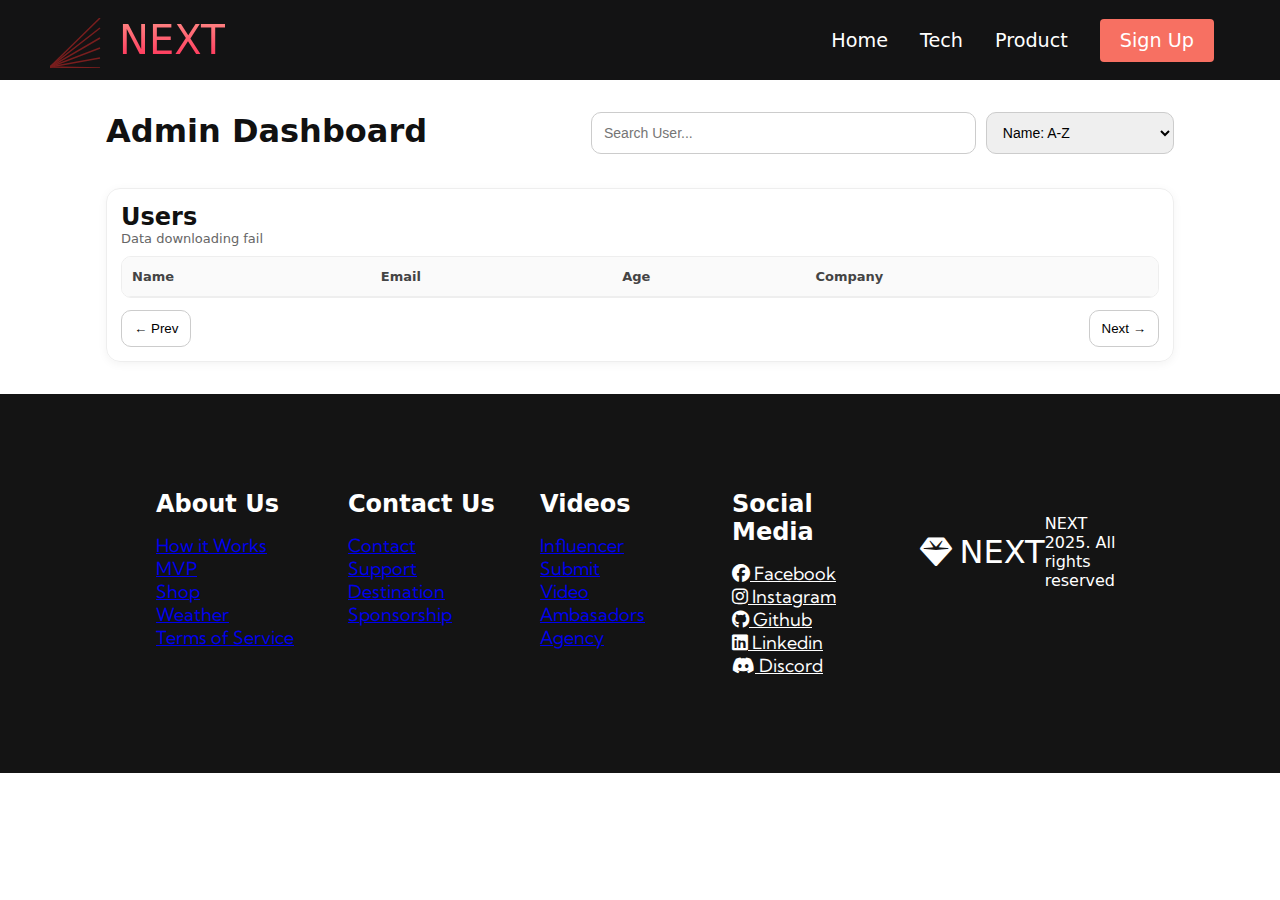
<file: MVP/mvp.html>
<!DOCTYPE html>
<html lang="en">
<head>
    <meta charset="UTF-8">
    <meta name="viewport" content="width=device-width, initial-scale=1.0">
    <title>MVP</title>
    <link rel="stylesheet" href="../style.css">
    <link rel="stylesheet" href="mvp.css">
    <link href="https://fonts.googleapis.com/css2?family=Kumbh+Sans:wght@400;800&display=swap">

<link href="https://fonts.googleapis.com/css2?family=Kumbh+Sans:wght@400;800&display=swap">

    <link
     rel="stylesheet" href="https://cdnjs.cloudflare.com/ajax/libs/font-awesome/6.5.0/css/all.min.css"
>



</head>
<body>
    <!--Navbar Section-->
<nav class="navbar">
    <div class="navbar__container">
        <a href="/" id="navbar__logo">
            <h1 class = "i"> <svg width="69" height="50" xmlns="http://www.w3.org/2000/svg">

 <g class="my-line">
  <title>Layer 1</title>
  <line stroke="#000" stroke-linecap="undefined" stroke-linejoin="undefined" id="svg_1" x1="50" y1="50" x2="0" y2="49" fill="none"/>
  <line stroke="#000" stroke-linecap="undefined" stroke-linejoin="undefined" id="svg_6" x1="50" y1="40" x2="0" y2="49" fill="none"/>
  <line stroke="#000" stroke-linecap="undefined" stroke-linejoin="undefined" id="svg_8" x1="50" y1="30" x2="0" y2="49" fill="none"/>
  <line stroke="#000" stroke-linecap="undefined" stroke-linejoin="undefined" id="svg_10" x1="50" y1="20" x2="0" y2="49" fill="none"/>
  <line stroke="#000" stroke-linecap="undefined" stroke-linejoin="undefined" id="svg_14" x1="50" y1="10" x2="0" y2="49" fill="none"/>
  <line stroke="#000" stroke-linecap="undefined" stroke-linejoin="undefined" id="svg_16" x1="50" y1="0" x2="0" y2="49" fill="none"/>
 </g>
</svg></h1>
            NEXT</a>
        
            <div class="navbar__toggle" id="mobile-menu">
                <span class="bar"></span><span class="bar"></span>
                <span class="bar"></span>
            </div>
            <ul class="navbar__menu">
                <li class="navbar__item">
                    <a href="/" class="navbar__links">Home</a>
                </li>
                <li class="navbar__item">
                    <a href="tech.html" class="navbar__links">Tech</a>
                </li>
                <li class="navbar__item">
                    <a href="/" class="navbar__links">Product</a>
                </li>
                <li class="navbar__btn">
                    <a href="/" class="button"> Sign Up </a>
                </li>
            </ul>
    </div>
</nav>


<!--MVP SECTION-->
<main class="container">
    <header class="header">
        <h1>Admin Dashboard</h1>

        <div class="controls">
            <input id="searchInput" type="text" placeholder="Search User..." autocomplete="off" />
            <select id="sortSelect">
                <option value="nameAsc">Name: A-Z</option>
                <option value="nameDesc">Name Z-A</option>
                <option value="ageAsc">Age: Ascending</option>
                <option value="ageDesc">Age: Descenging</option>
            </select>
        </div>

    </header>

    <section id="kpis" class="kpis">
        <!--JS here with KPI's-->
        
    </section>

    <section class="panel">
        <div class="panel-handler">
            <h2>Users</h2>
            <div id="status" class="status">Loading…</div>
        </div>

        <div class="table-wrap">
            <table class="table">
                <thead>
                    <tr>
                        <th>Name</th>
                        <th>Email</th>
                        <th>Age</th>
                        <th>Company</th>
                    </tr>
                </thead>
                <tbody id="tableBody">
                    <!--JS with rows-->
                </tbody>
            </table>
        </div>

        <footer class="pagination">
            <button id="prevBtn">← Prev</button>
            <span id="pageInfo"></span>
            <button id="nextBtn">Next →</button>
        </footer>
    </section>
</main>


<!-- Footer Section -->
<div class="footer__container">
    <div class="footer__links">
        <div class="footer__link--wrapper">
            <div class="footer__link--items">
                <h2>About Us</h2>
                <a href="/">How it Works</a>
                <a href="mvp.html">MVP</a>
                <a href="../shop.html">Shop</a>
                <a href="../weather.html">Weather</a>
                <a href="/">Terms of Service</a>
            </div>
            <div class="footer__link--items">
                <h2>Contact Us</h2>
                <a href="/">Contact</a>
                <a href="/">Support</a>
                <a href="/">Destination</a>
                <a href="/">Sponsorship</a>
            </div>
        
        
            <div class="footer__link--items">
                <h2>Videos</h2>
                <a href="/">Influencer</a>
                <a href="/">Submit</a>
                <a href="/">Video</a>
                <a href="/">Ambasadors</a>
                <a href="/">Agency</a>
            </div>
            
            <div class="footer__link--items">
                <h2>Social Media</h2>

                    <a href="/" class="social__icon--link" target="_blank">
                        <i class="fab fa-facebook"></i>
                        Facebook
                    </a>
                <a href="/" class="social__icon--link" target="_blank">
                        <i class="fab fa-instagram"></i>
                            Instagram
                </a>                       
                <a href="/" class="social__icon--link" target="_blank">
                        <i class="fab fa-github"></i>
                            Github          
                </a>         
                 <a href="/" class="social__icon--link" target="_blank">
                        <i class="fab fa-linkedin"></i>
                            Linkedin      
                </a>
                <a href="/" class="social__icon--link" target="_blank">
                        <i class="fab fa-discord"></i>
                            Discord        
                </a>
            </div>
        </div>
        <div class="social__media">
            <div class="social__media--wrap">
                <div class="footer__logo">
                    <a href="" id="footer__logo"><i class="fas 
                        fa-gem"></i>NEXT</a>
                </div>
                <p class="website__rights">NEXT 2025. All rights reserved</p>
                </div>
            </div>
        </div>
        </div>
    </div>

</div>

<script src="mvp.js"></script>
<script src="../app.js"></script>

</body>
</html>
</file>
<file: style.css>
@import url('https://fonts.googleapis.com/css2?family=Kumbh+Sans:wght@400;800&display=swap');

* {
    box-sizing: border-box;
    margin: 0;
    padding: 0;
    font-family: 'Kumbh Sans'sans-serif;
}
  

.navbar {
    background: #131314;
    height: 80px;
    display: flex;
    justify-content: center;
    align-items: center;
    font-size: 1.2rem;
    position: sticky;
    top: 0;
    z-index: 999;
}

.navbar__container {
    display: flex;
    justify-content: space-between;
    height: 80px;
    z-index: 1;
    width: 100%;
    max-width: 1300px;
    margin: 0 auto;
    padding: 0 50px;
}

#navbar__logo{
    background-color: #ff8176;
    background-image: linear-gradient(to top, #ff0844 0%, #ffb199 100%);
    background-size: 100%;
    -webkit-background-clip: text;
    -moz-background-clip: text;
    -webkit-text-fill-color: transparent;
    -moz-text-fill-color: transparent;
    display: flex;
    align-items: center;
    cursor: pointer;
    text-decoration: none;
    font-size: 2.5rem;
}

.fa-gem{
    margin-right: 0.5rem;
}

.navbar__menu{
    display: flex;
    align-items: center;
    list-style: none;
    text-align: center;
}

.navbar__item{
    height: 80px;
}

.navbar__links{
    color:#fff;
    display: flex;
    align-items: center;
    justify-content: center;
    text-decoration: none;
    padding: 0 1rem;
    height: 100%;
}

.navbar__btn{
    display: flex;
    justify-content: center;
    align-items: center;
    padding: 0 1rem;
    width: 100%;
}

.button{
    display: flex;
    justify-content: center;
    align-items: center;
    text-decoration: none;
    padding: 10px 20px;
    height: 100%;
    width: 100%;
    border: none;
    outline: none;
    border-radius: 4px;
    background: #f77062;
    color: #fff;
}

.button:hover{
    background: #4837ff;
    transition: all 0.5s ease;
}

.navbar__links:hover{
    color: #f77062;
    transition: all 0.5s ease;
} 

@media screen and (max-width: 960px) {
    .navbar__container {
        display: flex;
        justify-content: space-between;
        height: 80px;
        z-index: 1;
        width: 100%;
        max-width: 1300px;
        padding: 0;
    }

    .navbar__menu{
        display: grid;
        grid-template-columns: auto;
        margin: 0;
        width: 100%;
        position: absolute;
        top: -1000px;
        opacity: 0;
        transition: all 0.5s ease;
        height: 50vh;
        z-index: -1;
         background: #131313;
        }

    .navbar__menu.active {
        background: #131313;
        top: 100%;
        opacity: 1;
        transition: all 0.5s ease;
        z-index: 99;
        height: 50vh;
        font-size: 1.6rem;

    }
    #navbar__logo {
        padding-left: 25px;
    }
    .navbar__toggle .bar{
        width: 25px;
        height: 3px;
        margin: 5px auto;
        transition: all 0.5s ease-in-out;
        background: #fff;
    }
        
    .navbar__item{
        width: 100%;
    }

    .navbar__links{
        text-align: center;
        padding: 2rem;
         width: 100%;
        display: table;
    }

    #mobile-menu{
        position: absolute;
        top: 20%;
        right: 5%;
        transform: translate(5%, 20%);
    }

    .navbar__btn{
        padding-bottom: 2rem;
    }

    .button{
        display: flex;
        justify-content: center;
        align-items: center;
        width: 80%;
        height: 80px;
        margin: 0;
    }
        
    .navbar__toggle .bar {
        display: block;
        cursor: pointer
    }

    #mobile-menu.is-active .bar:nth-child(2) {
        opacity: 0;
    }

       #mobile-menu.is-active .bar:nth-child(1) {
        transform: translateY(8px) rotate(45deg);
    }

      #mobile-menu.is-active .bar:nth-child(3) {
        transform: translateY(-8px) rotate(-45deg);
    }
}

.i
{
    background-color: none;
}

.my-line
     line{
    stroke: rgb(121, 30, 30);
    stroke-width: 1.5;
}

/* Hero Section CSS*/
.main{
    background-color: #141414;
}

.main__container{
    display: grid;
    grid-template-columns: 1fr 1fr;
    align-items: center;
    justify-content: center;
    margin: 0 auto;
    height: 90vh;
    background-color: #141414;
    z-index: 1;
    width: 100%;
    max-width: 1300px;
    padding: 0 50px;
}

.main__content h1{
    font-size: 4rem;
    background-color: #ff8177;
    background-image: linear-gradient(to top, #ff0844 0%, #21d4fd 100%);
    background-size: 100%;
    -webkit-background-clip: text;
    -moz-background-clip: text;
    -webkit-text-fill-color: transparent;
    -moz-text-fill-color: transparent;
}

.main__content h2{

     font-size: 4rem;
    background-color: #ff8177;
    background-image: linear-gradient(to top, #b721ff 0%, #ffb199 100%);
    background-size: 100%;
    -webkit-background-clip: text;
    -moz-background-clip: text;
    -webkit-text-fill-color: transparent;
    -moz-text-fill-color: transparent;
}

.main__content p{

    margin-top: 1rem;
    font-size: 2rem;
    font-weight: 700;
    color: #ffff;
}

.main__btn {
    font-size: 1rem;
    background-image: linear-gradient(to top, #f77062 0%, #fe5196 100%);
    padding: 14px 32px;
    border: none;
    border-radius: 4px ;
    color: #ffff;
    margin-top: 2rem;
    cursor: pointer;
    position: relative;
    transition: all 0.35s;
    outline: none;

}

.main__btn a {
    position:relative;
    z-index: 2;
    color: #ffff;
    text-decoration: none;
}

.main__btn:after {
    position: absolute;
    content: '';
    top: 0;
    width: 0;
    left: 0;
    height: 100%;
    background: #4837ff;
    transition: 0.35s; 
    border-radius: 4px;
}

.main__btn:hover {
    color: #ffff;
}

.main__btn:hover::after {
    width: 100%; 
}

.main__img--container {
    text-align: center;
}

#main__img {
    height: 80%;
    width: 80%;
}

/* Mobile Responsive*/
@media screen  and (max-width: 768px) {
    .main__container {
        display: grid;
        grid-template-columns: auto;
        align-items: center;
        justify-self: center;
        width: 100%;
        margin: 0 auto;
        height: 90vh; 
    }
    
    .main__content {
        text-align: center;
        margin-bottom: 4rem;
    }

    .main__content h1 { 
        font-size: 2.5rem;
        margin-top: 2rem;
    }
    
    .main__content h2{
        font-size: 3rem;
    }

    .main__content p{
        margin-top: 1rem;
        font-size: 1.5rem;
    }
}

@media screen and (max-width: 480px){

        .main__content h1 { 
        font-size: 2rem;
        margin-top: 3rem;
    }
    
    .main__content h2{
        font-size: 2rem;
    }

    .main__content p{
        margin-top: 2rem;
        font-size: 1.5rem;
    }

    .main__btn {
        padding: 12px 36px;
        margin: 2.5rem 0;
    }
}


/* Services Section CSS */

.services {
    background: #141414;
    display: flex;
    flex-direction: column;
    align-items: center;
    
   
}

.services h1 {
    background-color: #ff8177;
    background-image: linear-gradient(
        to right, #ff8177 0%,
     #ff867a 0%,
     #ff8c7f 21%, 
     #f99185 52%, 
     #cf556c 78%, 
     #b12a5b 100%
     );
background-size: 100%;
margin-bottom: 5rem;
font-size: 2.5rem;
-webkit-background-clip: text;
-moz-background-clip: text;
-webkit-text-fill-color: transparent;
-moz-text-fill-color: transparent;
}

.services__container{
    display: flex;
    justify-content: center;
    flex-wrap: wrap;
    
}

.services__card {

    margin: 1rem;
    height: 525px;
    width: 800px;
    border-radius: 4px;
    background-image: linear-gradient(
    to bottom,
    rgba(0,0,0,0)0%,
    rgba(17,17,17,0.6) 100%
    ),
    url('../images/pic1.jpg');
    background-size: cover;
    position: relative;
    color: #fff;
}



.services__card:nth-child(2) {

     background-image: linear-gradient(
    to bottom,
    rgba(0,0,0,0)0%,
    rgba(17,17,17,0.6) 100%
    ),
    url('../images/pic2.jpg');
}

.services h2{
    position: absolute;
    top: 350px;
    left: 30px;
}

.services__card p{
    position: absolute;
    top: 400px;
    left: 30px;
}

.services__card button {
    color: #fff;
    padding: 10px 20px;
    border: none;
    outline: none;
    border-radius: 4px;
    background: #f77062;
    position: absolute;
    top: 440px;
    left: 30px;
    font-size: 1rem;
    cursor: pointer;
}

.services__card:hover {
    transform: scale(1.075);
    transition: 0.2s ease-in;
    cursor: pointer;
}


.services__card:nth-child(3) {

     background-image: linear-gradient(
    to bottom,
    rgba(0,0,0,0)0%,
    rgba(17,17,17,0.6) 100%
    ),
    url('../images/pic4.jpg');
}

.services h3{
    position: absolute;
    top: 350px;
    left: 30px;
}

.services__card p{
    position: absolute;
    top: 400px;
    left: 30px;
}

.services__card button {
    color: #fff;
    padding: 10px 20px;
    border: none;
    outline: none;
    border-radius: 4px;
    background: #f77062;
    position: absolute;
    top: 440px;
    left: 30px;
    font-size: 1rem;
    cursor: pointer;
}

.services__card:hover {
    transform: scale(1.075);
    transition: 0.2s ease-in;
    cursor: pointer;
}


.main__btn1 {

    color: #fff;
    padding: 10px 20px;
    border: none;
    outline: none;
    border-radius: 4px;
    background: #f77062;
    position: none;
    top: 440px;
    left: 30px;
    font-size: 1rem;
    cursor: not-allowed;
    opacity: 0.5;
}



@media screen and (max-width: 960px) {
    .services {
        height: 2002px;
    }
    
    .services h1{
        font-size: 2rem;
        margin-top: 15rem;
    }
}

@media screen and (max-width: 480px) {
    .services {
        height: 2000px;
    }
    
    .services h1{
        font-size: 1.2rem;
    }

    .services__card {
        width: 300px;
    }
}

/* Footer CSS */
.footer__container {
    background-color: #141414;
    padding: 5rem 0;
    display: flex;
    flex-direction: column;
    justify-content: center;
    align-items: center;
}

#footer__logo {
    color: #fff;
    display: flex;
    align-items: center;
    cursor: pointer;
    text-decoration: none;
    font-size: 2rem;
}

.footer__links {
    width: 100%;
    max-width: 1000px;
    display: flex;
    justify-content: center;
}

.footer__link--wrapper {
    display: flex;
}



.footer__link--wrapper a{

    font-family: 'Kumbh Sans', sans-serif;
    font-size: 18px;
}

.footer__link--items {
    display: flex;
    flex-direction: column;
    align-items: flex-start;
    margin: 16px;
    text-align: left;
    width: 160px;
    box-sizing: border-box;
}

.footer__link--items h2{
    margin-bottom: 16px;;
}

.footer__link--items > h2 {
    color: #fff;
}

.footer__links--items a {
    color: #fff;
    text-decoration: none;
    margin-bottom: 0.5rem;
}

.footer__link--items a:hover {
    color: #e9e9e9;
    transition: 0.3s ease-out;
}

/* Social Icons */

.social__icon--link {
    color: #fff;
    font-size: 24px;
}

.social__media {
    max-width: 1000px;
    width: 100%;
}

.social__media--wrap {
    display: flex;
    justify-content: space-between;
    align-items: center;
    width: 90%;
    max-width: 1000px;
    margin: 40px auto 0 auto;
}

.social__icons {
    display: flex;
    justify-content: space-between;
    align-items: center;
    width: 240px;
}

.social__logo {
    color: #fff;
    justify-self: flex-start;
    margin-left: 20px;
    cursor: pointer;
    text-decoration: none;
    font-size: 2rem;
    display: flex;
    align-items: center;
    margin-bottom: 16px;

}

.website__rights {
    color: #fff;
}

@media screen and (max-width: 820px) {
    .footer_links {
        padding-top: 2rem;
    }
    #footer__logo {
        margin-bottom: 2rem;
    }

    .website__rights {
        margin-bottom: 2rem;
    }

    .footer__link--wrapper {
        flex-direction: column;
    }
.social__media--wrap{
    flex-direction: column;
    }
}

@media screen and (max-width: 480px) {
    .footer__link--items {
        margin: 0;
        padding: 10px;
        width: 100%;
    }
}

/* Weather app */

.weather__container{
    
    color: red;
}


body {
    margin: 0;
    font-family: system-ui, -apple-system, BlinkMacSystemFont, "Segoe UI", sans-serif;
    background: #0f172a;
    color: #e5e7eb;
}

.weather-widget {
    position: fixed;
    top: 100px;
    right: 20px;
    background: rgba(15, 23, 42, 0.95);
    border-radius: 16px;
    padding: 16px 20px;
    box-shadow: 0 10px 30px rgba(0, 0, 0, 0.35);
    display: flex;
    align-items: center;
    gap: 12px;
    min-width: 220px;
}

.weather-main {
    display: flex;
    flex-direction: column;
    gap: 4px;
}

.city {
    font-size: 14px;
    text-transform: uppercase;
    letter-spacing: 0.12em;
    color: #9ca3af;
}

.temp-row {
    display: flex;
    align-items: baseline;
    gap: 8px;
}

.temp {
    font-size: 32px;
    font-weight: 600;
}

.feels {
    font-size: 12px;
    color: #9ca3af;
}

.desc {
    font-size: 13px;
    text-transform: capitalize;
}

.details {
    font-size: 11px;
    color: #9ca3ad;
}

.icon {
    width: 60px;
    height: 60px;
}

/* ------ Weather button------- */

.city__input{
    font-family: system-ui, -apple-system, BlinkMacSystemFont, "Segoe UI", sans-serif;
    display: grid;
    flex-wrap: wrap;
    gap: 2rem;
    margin-top: 2rem;
    margin-left: 2rem;
    align-items: flex-start;
    display: block;
    width: 50%;
    margin: 0 auto;

}

.city__input button{
    background-color: #fff;
    cursor: pointer;
    margin-top: 15px;
    text-align: center;
    border-radius: 5rem;
    font-size: 16px;
    border: 1px solid #ccc;
    padding: 15px 25px;
    overflow: hidden;
    align-items: flex-start;
       
}

 .city__input:nth-child(2){

    width: 10px;
    display: grid;
    height: 50px;
    margin-left: 2rem;
    align-items: flex-start;
    

}

.city__input input{
    background-color: #eee;
    border-radius: 10px;
    font-size: 16px;
    text-align: center;
      padding: 30px 30px;
       width: 35%;
    padding: 10px 14px;
    border: 1px solid #aaa;
      
    }

#cityLocalization{
    
       font-family: system-ui, -apple-system, BlinkMacSystemFont, "Segoe UI", sans-serif;
    display: flex;
    flex-wrap: wrap;
    gap: 2rem;
    margin-top: 2rem;
    margin-left: 4rem;
    
}

 /* ------ Weather dropdown------- */       

 .city__select {

    font-family: system-ui, -apple-system, BlinkMacSystemFont, "Segoe UI", sans-serif;
    display: flex;
    flex-wrap: wrap;
    gap: 2rem;
    margin-top: 2rem;
    margin-left: 2rem;
    align-items: flex-start;
    padding: 15px 10px;
    margin: 0 auto;
    width: 50%;
   
 }

 #city-select{
    
  font-family: system-ui, -apple-system, BlinkMacSystemFont, "Segoe UI", sans-serif;
    display: flex;
    flex-wrap: wrap;
    position: fixed;
    min-width: 40px;
    background-color: #f3f3f3;
    box-shadow: 0px 8px 16px rgba(0, 0, 0, 0.2);
    gap: 2rem;
    margin-top: 2rem;
    margin-left: 2rem;
    align-items: flex-start;
    padding: 3px 20px;
    border-radius: 2rem;
    border: 3px solid #aaa ;
 }



.weather__container{
  max-width: 1100px;
  margin: 40px auto;
  padding: 0 16px;

  display: grid;
  grid-template-columns: 1.2fr 0.8fr;
  gap: 24px;
  align-items: start;

 
  color: #e5e7eb;
}

.weather__panel{
  background: rgba(255,255,255,0.04);
  border: 1px solid rgba(255,255,255,0.08);
  border-radius: 16px;
  padding: 18px;
}

.weather__result{
  display: flex;
  justify-content: flex-end;
}


.weather-widget{
  position: static;           
  width: 100%;
  max-width: 400px;
}

.city__input,
.city__select,
#cityLocalization{
  margin: 0;                  
  gap: 12px;
}

.city__input{
  display: grid;
  gap: 12px;
}

.city__input input{
  width: 100%;
  height: 44px;
  padding: 10px 12px;
  border-radius: 12px;
  border: 1px solid rgba(255,255,255,0.15);
  background: rgba(0,0,0,0.25);
  color: #fff;
  text-align: left;
}


.city__input button{
  width: 50%;
  height: 44px;
  padding: 10px 12px;
  border-radius: 12px;
  border: 0;
  background: #ff5a5f;
  color: #fff;
  font-weight: 700;
  margin: auto;
  display: block;;
}


#city-select{
  position: static;      
  width: 100%;
  height: 44px;
  padding: 10px 12px;
  border-radius: 12px;
  border: 1px solid rgba(255,255,255,0.15);
  background: rgba(0,0,0,0.25);
  color: #fff;
  box-shadow: none;
  display: block;
  margin: auto;
}


#cityLocalization{
  font-size: 12px;
  color: rgba(255,255,255,0.7);
}

@media (max-width: 900px){
  .weather__container{
    grid-template-columns: 1fr;
  }
  .weather__result{
    justify-content: flex-start;
  }
  .weather-widget{
    max-width: 100%;
  }
}
</file>
<file: shop.css>
.search-box{
    margin-bottom: 20px;
    text-align: center;
    color: #333;
    width: 100%;
    height: 100%;
    position: relative;
    flex: 1;
}

.search-box input{
    width: 50%;
    padding: 15px;
    font-size: 16px;
    border: 1px solid #ccc;
    border-radius: 4px;
}

:root {
 --border :#e9e9e9;
 --muted: #666;
}

* {box-sizing: border-box;}
body {
margin :0;
font-family: system-ui, -apple-system, 'Segoe UI', Roboto, Arial, sans-serif;
background-color: #fff;
color: #111;
}

.container {
    max-width: 900px;
    margin: 40px auto;
    padding: 0 16px;
}

.search-box{margin: 16px 0;}

.search-box input{
    width: 100%;
    padding: 10px 14px;
    font-size: 16px;
    border-radius: 10px;
    border: 1px solid #ccc;
}

.status {
    margin: 10px 0 16px;
    font-size: 14px;
    color: var(--muted);
}

.products {
    display: grid;
    grid-template-columns: repeat(3,1fr);
    gap: 50px;
}

.product {
    max-height: 100px;
    max-width: 100px;
    object-fit: contain;
    margin: 0 auto;
    display: flex;
    flex-direction: column;
}

.product img {
    max-width: 100%;
    max-height: 100%;
    display: flex;
    align-items: center;
    justify-content: center;
    object-fit: contain;
}
.product-title {
    font-weight: 600;
    font-size: 8px;
    padding-bottom: 1rem;
    display: flex;
    align-items: center;
    object-fit: contain;
    white-space: wrap;
    max-width: 100px;
    max-height: 100px;
    

}

.product-category{
    font-size: 12px;
    color: #999;
    overflow: hidden;
}

.product-price {
    margin-top: auto;
    font-size: 13px;
    font-weight: 700;
    padding-bottom: 3rem;
}

.search-row {
    display: flex;
    gap: 12px;
    align-items: flex-start;
}

.sort {
    padding: 10px 12px;
    border-radius: 10px;
    border: 1px, solid #ccc;
    height: 42px;
}

.suggestions {
    position: absolute;
    top: calc(100% + 6px);
    left: 0;
    right: 0;
    background: #fff;
    border: 1px solid #ddd;
    border-radius: 10px;
    list-style: none;
    padding: 6px;
    margin: 0;
    max-height: 280px;
    overflow: auto;
    z-index: 50;
    box-shadow: 0 10px 30px rgba(0, 0, 0, 0.08);
}

.suggestions.hidden {
    display: none;

}
.suggestion-item {
    padding: 10px, 10px;
    border-radius: 8px;
    cursor:pointer;
    display: flex;
    flex-direction: column;
    gap:  2px;

}


.suggestion-item:hover, 
.suggestion-item.active{
    background: #f3f3f3;
}

.suggestion-title {
    font-weight: 600;
    font-size: 14px;
}

.suggestion-meta {
    font-size: 12px;
    color: #777;
}

@media (max-width: 650px){
    .search-row {
        flex-direction: column;
    }
    .sort {
        width: 100%;
    }
}
</file>
<file: LoginPage/login.css>
/* ===== AUTH PAGES UI ===== */

.auth {
  min-height: 100vh;
  display: grid;
  place-items: center;
  padding: 24px;
  background: #fff
  font-family: system-ui, -apple-system, Segoe UI, Roboto, Arial, sans-serif;
}

.auth-card {
  width: min(420px, 92vw);
  background: #ffffff;
  color: #0f172a;
  border-radius: 18px;
  padding: 22px 22px 18px;
  box-shadow: 0 18px 60px rgba(0, 0, 0, 0.35);
  border: 1px solid rgba(15, 23, 42, 0.08);
}

.auth-title {
  margin: 0;
  font-size: 30px;
  letter-spacing: -0.02em;
  font-weight: 900;
}

.auth-subtitle {
  margin: 8px 0 18px;
  font-size: 15px;
  color: rgba(15, 23, 42, 0.7);
}

.auth-form {
  display: grid;
  gap: 12px;
}

.auth-label {
  display: grid;
  gap: 6px;
  font-size: 13px;
  color: rgba(15, 23, 42, 0.75);
  font-weight: 600;
}

.auth-input {
  height: 44px;
  border-radius: 12px;
  border: 1px solid rgba(15, 23, 42, 0.14);
  padding: 10px 12px;
  font-size: 15px;
  outline: none;
  transition: box-shadow 150ms ease, border-color 150ms ease;
}

.auth-input:focus {
  border-color: rgba(99, 102, 241, 0.7);
  box-shadow: 0 0 0 4px rgba(99, 102, 241, 0.18);
}

.auth-btn {
  height: 46px;
  width:  25%;
  border: 0;
  border-radius: 12px;
  cursor: pointer;
  font-weight: 800;
  font-size: 13px;
  color: #fff;
  background: #0f172a;
  box-shadow: 0 10px 24px rgba(99, 102, 241, 0.25);
}

.auth-btn:hover {
  filter: brightness(1.03);
}

.auth-btn--ghost {
  background: transparent;
  color: #0f172a;
  border: 1px solid rgba(15, 23, 42, 0.14);
  box-shadow: none;
}

.auth-btn--ghost:hover {
  background: rgba(15, 23, 42, 0.04);
}

.auth-error {
  margin: 6px 0 0;
  font-size: 13px;
  color: #dc2626;
  min-height: 18px; 
}

.auth-footnote {
  margin: 14px 0 0;
  font-size: 12px;
  color: rgba(15, 23, 42, 0.55);
}

.secret-box {
  margin: 8px 0 14px;
  padding: 12px;
  border-radius: 14px;
  background: rgba(99,102,241,0.10);
  border: 1px solid rgba(99,102,241,0.20);
}

.secret-text {
  margin: 0;
  font-size: 14px;
  color: rgba(15, 23, 42, 0.85);
}
</file>
<file: MVP/mvp.css>
.main {box-sizing: border-box;}

body{
    margin: 0;
    font-family: system-ui, -apple-system, 'Segoe UI', Roboto, sans-serif;
    background: #fff;
    color: #111;
}

.container {
    max-width: 1100px;
    margin: 32px auto;
    padding: 0 16px;
}

.header {
    display: flex;
    gap: 16px;
    align-items: flex-start;
    justify-content: space-between;
    flex-wrap: wrap;
    margin-bottom: 16px;
}

.controls {
    display: flex;
    gap: 10px;
    align-items: center;
}

.controls input  {
    height: 42px;
    width: 65%;
    padding: 10px 12px;
    border: 1px solid #ccc;
    border-radius: 10px;
    font-size: 14px;
}

.controls select{

    height: 42px;
    width: 35%;
    padding: 10px 12px;
    border: 1px solid #ccc;
    border-radius: 10px;
    font-size: 14px;

}

.controls input {
    width: min(420px, 70vw);
}

.kpis {
    display: grid;
    grid-template-columns: repeat(4, minmax(0, 1fr));
    gap: 12px;
    margin: 10px 0 18px;
}

.kpi {
    border: 1px solid #eee;
    border-radius: 14px;
    padding: 14px;
    box-shadow: 0 2px 10px rgba(0, 0, 0, 0.05);
}

.kpi-title {
    font-size: 12px;
    color: #666;
}

.kpi-value  {
    font-size: 28px;
    font-weight: 800;
    margin-top: 6px;
}

.panel {
    border: 1px solid #eee;
    border-radius: 14px;
    padding: 14px;
    box-shadow: 0 2px 10px rgba(0, 0, 0, 0.05);
}

.panel-header {
    display: flex;
    justify-content: space-between;
    align-items: baseline;
    gap: 12px;
}

.status {
    font-size: 13px;
    color: #666;
}

.table-wrap {
    overflow: auto;
    margin-top: 10px;
    border-radius: 10px;
    border: 1px solid #eee;
}

.table {
    width: 100%;
    border-collapse: collapse;
    min-width: 760px;
}

.table th, .table td {
    padding: 12px 10px;
    border-bottom: 1px solid #eee;
    text-align: left;
}

.table th{
    background: #fafafa;
    font-size: 13px;
    color: #444;
}

.table td{
    font-size: 14px;
}

.pagination {
    display: flex;
    justify-content: space-between;
    align-items: center;
    gap: 10px;
    padding-top: 12px;
}

.pagination button {
    padding: 10px 12px;
    border-radius: 10px;
    border: 1px solid #ccc;
    background: #fff;
    cursor: pointer;
}

.pagination button:disabled {
    opacity: 0.5;
    cursor: not-allowed;
}

@media (max-width: 900px){
    .kpis {
        grid-template-columns: repeat(2, minmax(0, 1fr));
    }
}
</file>
